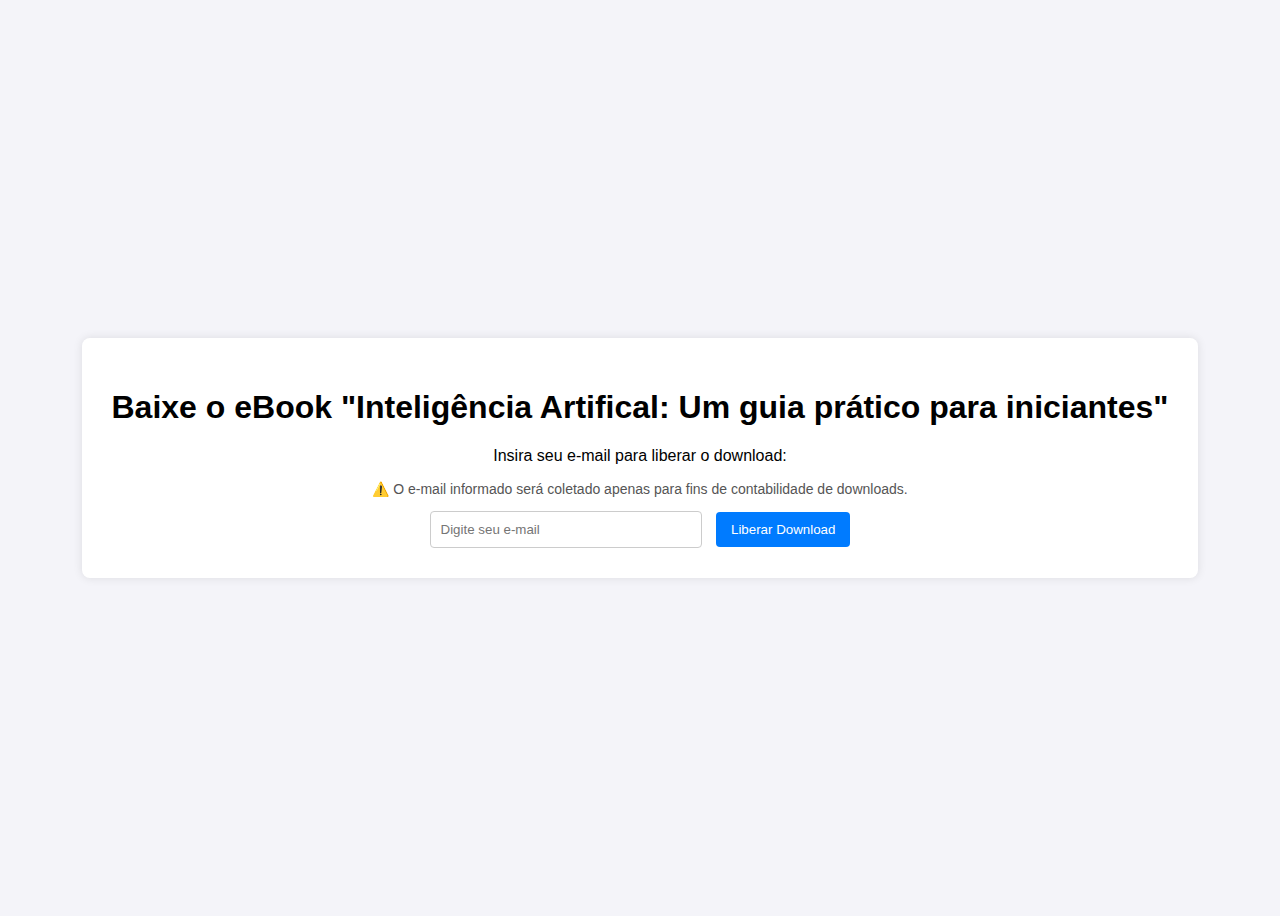
<file: index.html>
<!DOCTYPE html>
<html lang="pt-BR">
<head>
  <meta charset="UTF-8">
  <title>Download do eBook</title>
  <link rel="stylesheet" href="style.css">
</head>
<body>
  <div class="container">
    <h1>Baixe o eBook "Inteligência Artifical: Um guia prático para iniciantes"</h1>
    <p>Insira seu e-mail para liberar o download:</p>
    <p style="font-size: 14px; color: #555;"> ⚠️ O e-mail informado será coletado apenas para fins de contabilidade de downloads.
    <!-- Form integrado ao Google Forms -->
  <form id="emailForm"
      action="https://docs.google.com/forms/d/e/1FAIpQLSekO44BoEYIty8b4vSDoAkq_x0TCc2up67YAE5iCZOXh6_pzA/formResponse"
      method="POST"
      target="hidden_iframe"
      onsubmit="startDownload()">


      <input type="email" name="emailAddress" placeholder="Digite seu e-mail" required>
      <button type="submit">Liberar Download</button>
    </form>

    <iframe name="hidden_iframe" id="hidden_iframe" style="display:none;"></iframe>

    <!-- Mensagem de conclusão -->
    <div id="doneMessage" class="hidden">
      ✅ Download feito com sucesso!
    </div>
  </div>

  <script>
    function startDownload() {
      setTimeout(() => {
        // Inicia o download
        window.location.href = "https://drive.google.com/uc?export=download&id=1rG5EbnyXScwSQZy-F3NTMntm66ehbvyZ";

        // Exibe mensagem após alguns segundos simulando fim do download
        setTimeout(() => {
          document.getElementById("doneMessage").classList.remove("hidden");
        }, 4000); // espera 4 segundos
      }, 1000);
    }
  </script>
</body>
</html>
</file>
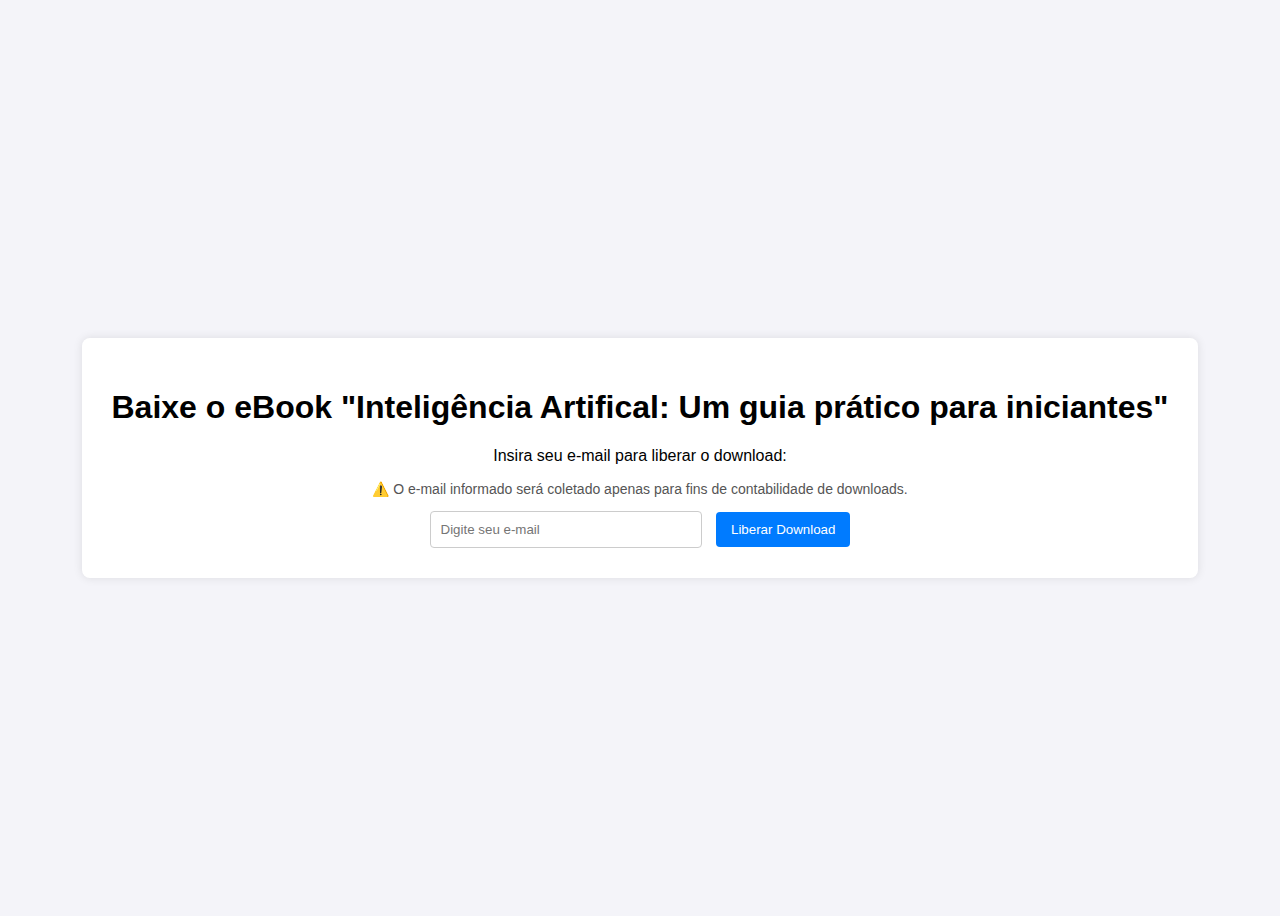
<file: ebook/index.html>
<!DOCTYPE html>
<html lang="pt-BR">
<head>
  <meta charset="UTF-8">
  <title>Download do eBook</title>
  <link rel="stylesheet" href="style.css">
</head>
<body>
  <div class="container">
    <h1>Baixe o eBook "Inteligência Artifical: Um guia prático para iniciantes"</h1>
    <p>Insira seu e-mail para liberar o download:</p>
    <p style="font-size: 14px; color: #555;"> ⚠️ O e-mail informado será coletado apenas para fins de contabilidade de downloads.
    <!-- Form integrado ao Google Forms -->
    <form id="emailForm"
          action="https://docs.google.com/forms/d/e/1FAIpQLSfW-oexTVj4KdHfAUsMEtoBLrlPCuwYxGjHGxD53DWHueLMFg/formResponse"
          method="POST"
          target="hidden_iframe"
          onsubmit="startDownload()">

      <input type="email" name="emailAddress" placeholder="Digite seu e-mail" required>
      <button type="submit">Liberar Download</button>
    </form>

    <iframe name="hidden_iframe" id="hidden_iframe" style="display:none;"></iframe>

    <!-- Mensagem de conclusão -->
    <div id="doneMessage" class="hidden">
      ✅ Download feito com sucesso!
    </div>
  </div>

  <script>
    function startDownload() {
      setTimeout(() => {
        // Inicia o download
        window.location.href = "https://drive.google.com/uc?export=download&id=111ZC1-as2_ZnvgkCm73-0wlFpo6QePd7";

        // Exibe mensagem após alguns segundos simulando fim do download
        setTimeout(() => {
          document.getElementById("doneMessage").classList.remove("hidden");
        }, 4000); // espera 4 segundos
      }, 1000);
    }
  </script>
</body>
</html>
</file>
<file: style.css>
body {
  font-family: Arial, sans-serif;
  background: #f4f4f9;
  display: flex;
  justify-content: center;
  align-items: center;
  height: 100vh;
}

.container {
  background: #fff;
  padding: 30px;
  border-radius: 8px;
  box-shadow: 0 0 10px rgba(0,0,0,0.1);
  text-align: center;
}

input[type="email"] {
  padding: 10px;
  width: 250px;
  margin-right: 10px;
  border: 1px solid #ccc;
  border-radius: 4px;
}

button {
  padding: 10px 15px;
  background: #007bff;
  color: #fff;
  border: none;
  border-radius: 4px;
  cursor: pointer;
}

button:hover {
  background: #0056b3;
}

.hidden {
  display: none;
}

#doneMessage {
  margin-top: 20px;
  font-weight: bold;
  color: green;
}
</file>
<file: ebook/style.css>
body {
  font-family: Arial, sans-serif;
  background: #f4f4f9;
  display: flex;
  justify-content: center;
  align-items: center;
  height: 100vh;
}

.container {
  background: #fff;
  padding: 30px;
  border-radius: 8px;
  box-shadow: 0 0 10px rgba(0,0,0,0.1);
  text-align: center;
}

input[type="email"] {
  padding: 10px;
  width: 250px;
  margin-right: 10px;
  border: 1px solid #ccc;
  border-radius: 4px;
}

button {
  padding: 10px 15px;
  background: #007bff;
  color: #fff;
  border: none;
  border-radius: 4px;
  cursor: pointer;
}

button:hover {
  background: #0056b3;
}

.hidden {
  display: none;
}

#doneMessage {
  margin-top: 20px;
  font-weight: bold;
  color: green;
}
</file>
